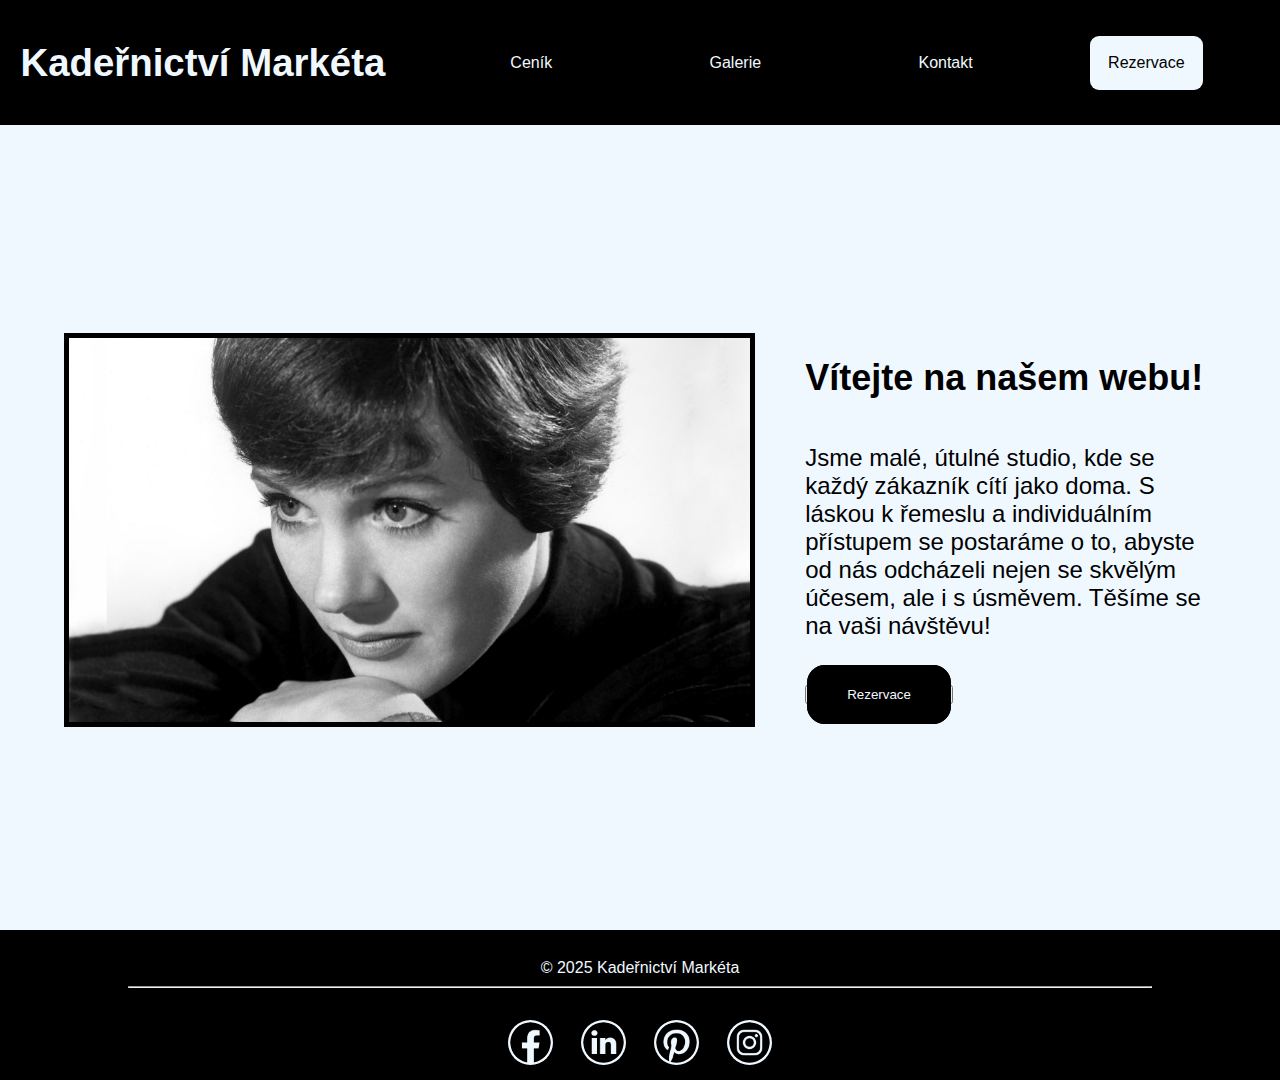
<file: index.html>
<!DOCTYPE html>
<html lang="cs">
<head>
    <meta charset="UTF-8">
    <meta name="viewport" content="width=device-width, initial-scale=1.0">
    <title>Kadeřnictví Markéta</title>
    <link rel="stylesheet" href="index.css">
</head>
<body>
    <header class="header">
        <div class="name">
            <h1><a class="home-btn" href="index.html">Kadeřnictví Markéta</a></h1>
        </div>
        <nav class="menu">
            <div class="sub-menu">
                <a class="menu-btn" href="Cenik.html">Ceník</a>
                <a class="menu-btn" href="Galerie.html">Galerie</a>
                <a class="menu-btn" href="Kontakt.html">Kontakt</a>
                <a class="reserve-btn" href="Rezervace.html">Rezervace</a>
            </div>
        </nav>

    </header>
    <main class="main">
        <article class="main-content">
            <img src="images/haircut11.jpg" class="decor-img">
            <div class="main-text">
                <h2>Vítejte na našem webu!</h2>
                <p class="main-info">Jsme malé, útulné studio, kde se každý zákazník cítí jako doma. S láskou k řemeslu a individuálním přístupem se postaráme o to, abyste od nás odcházeli nejen se skvělým účesem, ale i s úsměvem. Těšíme se na vaši návštěvu!</p>
                <button><a class="current-btn" href="Rezervace.html">Rezervace</a></button>
            </div>
        </article>
    </main>
    <footer class="footer">
        <div class="copyright">
            <p>&copy; 2025 Kadeřnictví Markéta</p>
        </div>
        <hr class="hr">
        <div class="icons">
            <a class="footer-btn" href="https://www.facebook.com/"  ><img src="images/facebook.png" class="icon-img"></i></a>
            <a class="footer-btn" href="https://www.linkedin.com/"><img src="images/linkedin.png" class="icon-img"></i></a>
            <a class="footer-btn" href="https://cz.pinterest.com/"><img src="images/pinterest.png" class="icon-img"></i></a>
            <a class="footer-btn" href="https://www.instagram.com/"><img src="images/instagram.png" class="icon-img"></i></a>
        </div>

    </footer>    
</body>
</html>
</file>
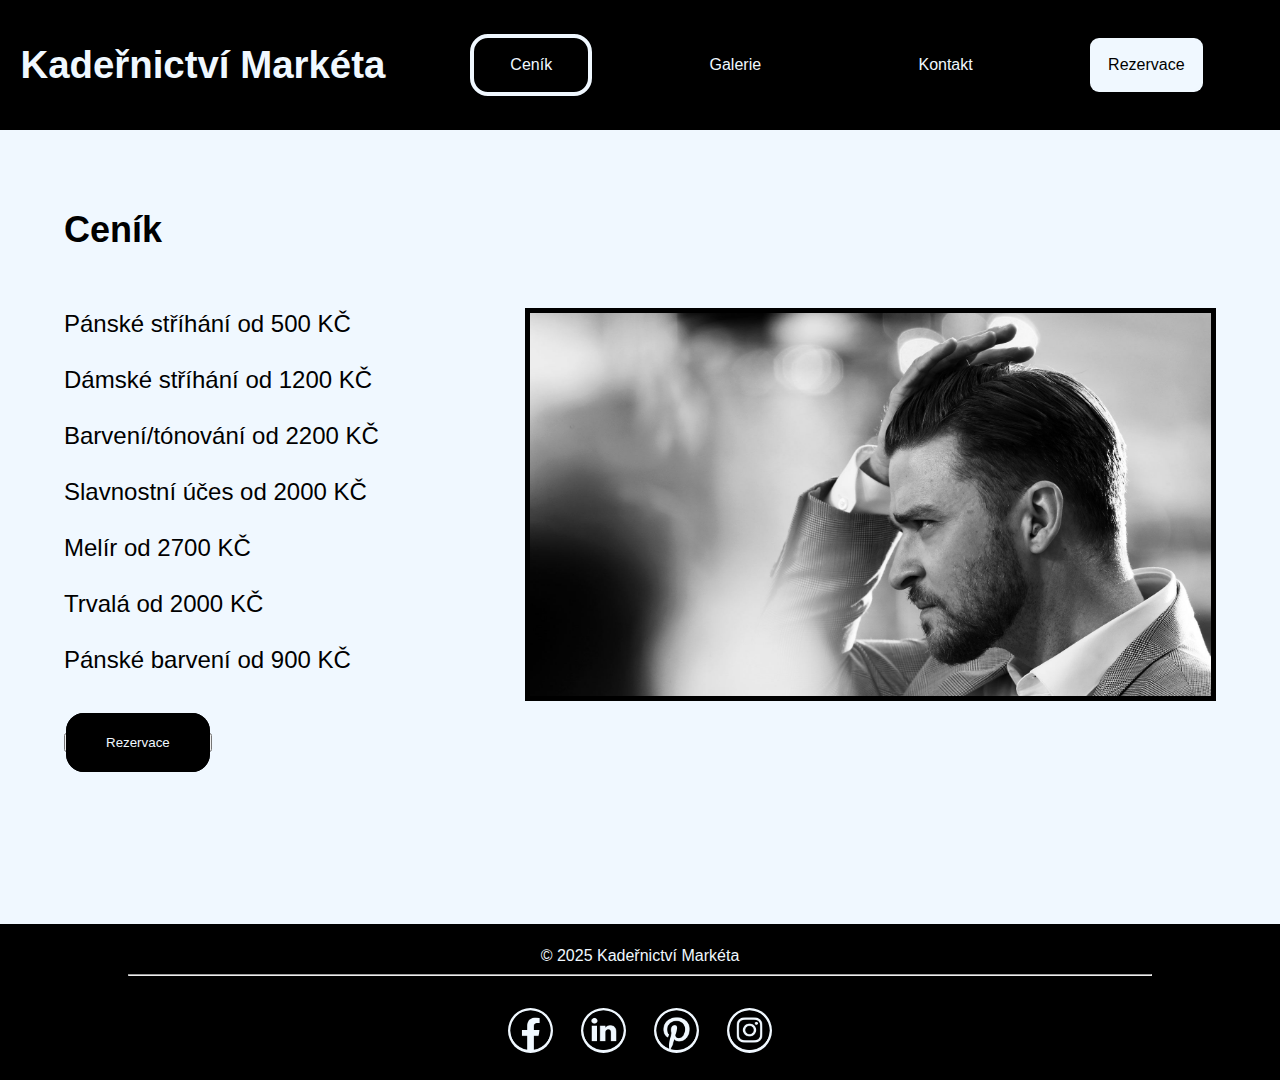
<file: Cenik.html>
<!DOCTYPE html>
<html lang="cs">
<head>
    <meta charset="UTF-8">
    <meta name="viewport" content="width=device-width, initial-scale=1.0">
    <title>Kadeřnictví Markéta</title>
    <link rel="stylesheet" href="cenik.css">

</head>
<body>
    <header class="header">
        <div class="name">
            <h1><a class="home-btn" href="index.html">Kadeřnictví Markéta</a></h1>
        </div>
        <nav class="menu">
            <div class="sub-menu">
                <a class="current-btn" href="Cenik.html">Ceník</a>
                <a class="menu-btn" href="Galerie.html">Galerie</a>
                <a class="menu-btn" href="Kontakt.html">Kontakt</a>
                <a class="reserve-btn" href="Rezervace.html">Rezervace</a>
            </div>
        </nav>

    </header>
    <main class="main">
        <article class="main-content">
            <img src="images/haircut10.jpg" class="decor-img">
            <div class="main-text">
                <h2>Ceník</h2>
                <p class="main-info">Pánské stříhání od 500 KČ<br><br>
                    Dámské stříhání od 1200 KČ<br><br>
                    Barvení/tónování od 2200 KČ<br><br>
                    Slavnostní účes od 2000 KČ<br><br>
                    Melír od 2700 KČ<br><br>
                    Trvalá od 2000 KČ<br><br>
                    Pánské barvení od 900 KČ</p>
                <button><a class="reserve-main-btn" href="Rezervace.html">Rezervace</a></button>
            </div>
        </article>
    </main>
    <footer class="footer">
        <div class="copyright">
            <p>&copy; 2025 Kadeřnictví Markéta</p>
        </div>
        <hr class="hr">
        <div class="icons">
            <a class="footer-btn" href="https://www.facebook.com/" ><img src="images/facebook.png" class="icon-img"></i></a>
            <a class="footer-btn" href="https://www.linkedin.com/" ><img src="images/linkedin.png" class="icon-img"></i></a>
            <a class="footer-btn" href="https://cz.pinterest.com/" ><img src="images/pinterest.png" class="icon-img"></i></a>
            <a class="footer-btn" href="https://www.instagram.com/"><img src="images/instagram.png" class="icon-img"></i></a>
        </div>

    </footer>    
</body>
</html>
</file>
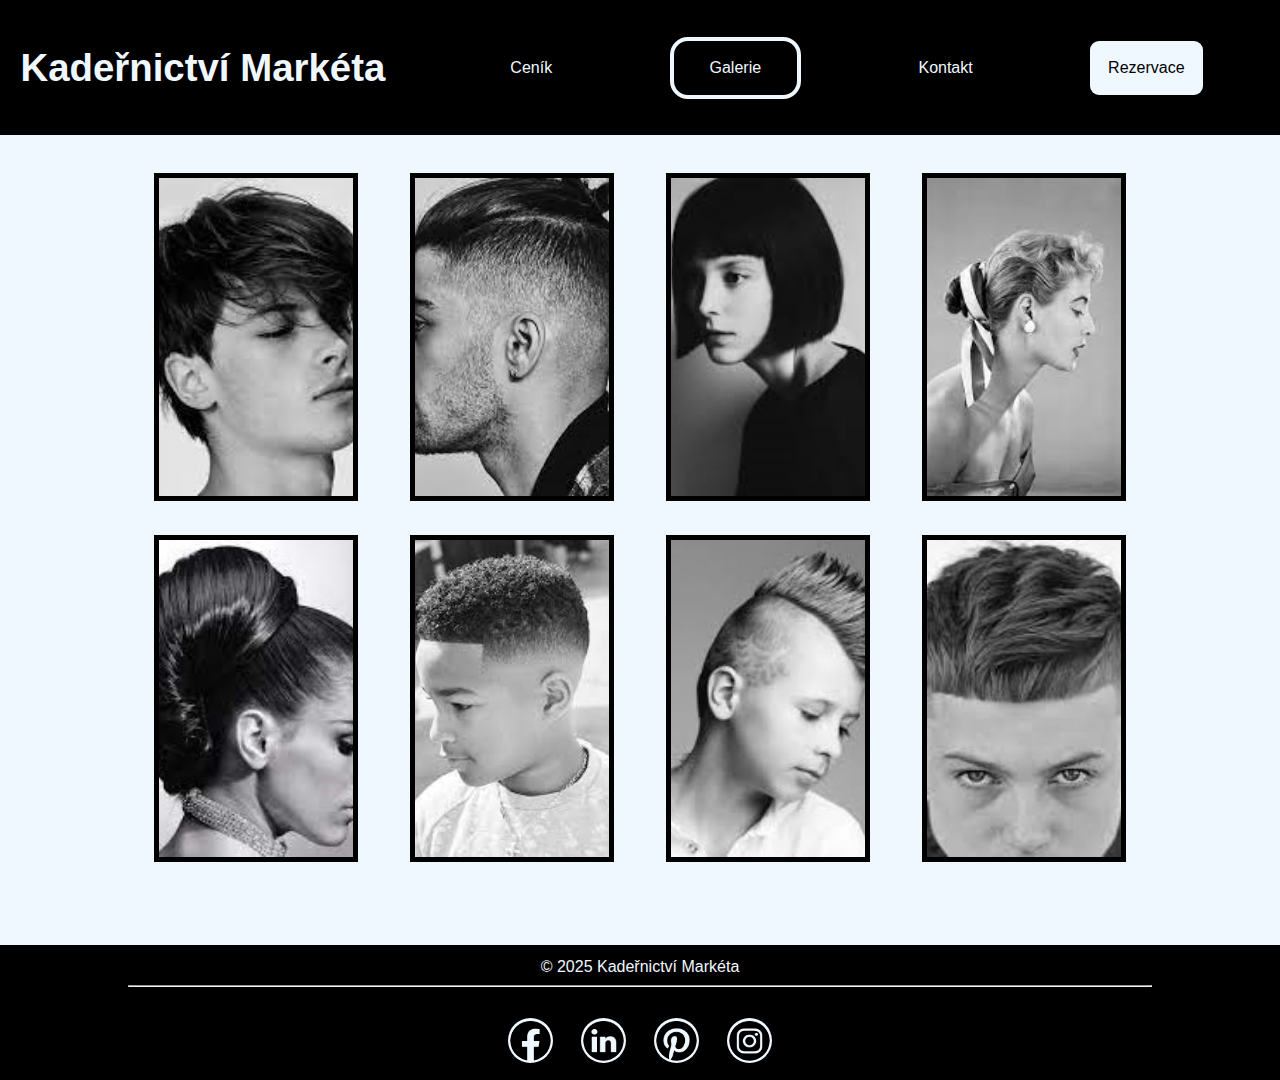
<file: Galerie.html>
<!DOCTYPE html>
<html lang="cs">
<head>
    <meta charset="UTF-8">
    <meta name="viewport" content="width=device-width, initial-scale=1.0">
    <title>Kadeřnictví Markéta</title>
    <link rel="stylesheet" href="galerie.css">

</head>
<body>
    <header class="header">
        <div class="name">
            <h1><a class="home-btn" href="index.html">Kadeřnictví Markéta</a></h1>
        </div>
        <nav class="menu">
            <div class="sub-menu">

                <a class="menu-btn" href="Cenik.html">Ceník</a>
                <a class="current-btn" href="Galerie.html">Galerie</a>
                <a class="menu-btn" href="Kontakt.html">Kontakt</a>
                <a class="reserve-btn" href="Rezervace.html">Rezervace</a>
            </div>
        </nav>

    </header>
    <main class="main">
        <div class="main-content">
            <img src="images/haircut2.jpg" class="gallery-img">
            <img src="images/haircut3.jpg" class="gallery-img">
            <img src="images/Haircut4.jpg" class="gallery-img">
            <img src="images/Haircut5.jpg" class="gallery-img">
            <img src="images/Haircut6.jpg" class="gallery-img">
            <img src="images/Haircut7.jpg" class="gallery-img">
            <img src="images/Haircut8.jpg" class="gallery-img">
            <img src="images/Haircut9.jpg" class="gallery-img">



          </div>
    </main>
    <footer class="footer">
        <div class="copyright">
            <p>&copy; 2025 Kadeřnictví Markéta</p>
        </div>
        <hr class="hr">
        <div class="icons">
            <a class="footer-btn" href="https://www.facebook.com/" ><img src="images/facebook.png" class="icon-img"></i></a>
            <a class="footer-btn" href="https://www.linkedin.com/" ><img src="images/linkedin.png" class="icon-img"></i></a>
            <a class="footer-btn" href="https://cz.pinterest.com/" ><img src="images/pinterest.png" class="icon-img"></i></a>
            <a class="footer-btn" href="https://www.instagram.com/"><img src="images/instagram.png" class="icon-img"></i></a>
        </div>

    </footer>    
</body>
</html>
</file>
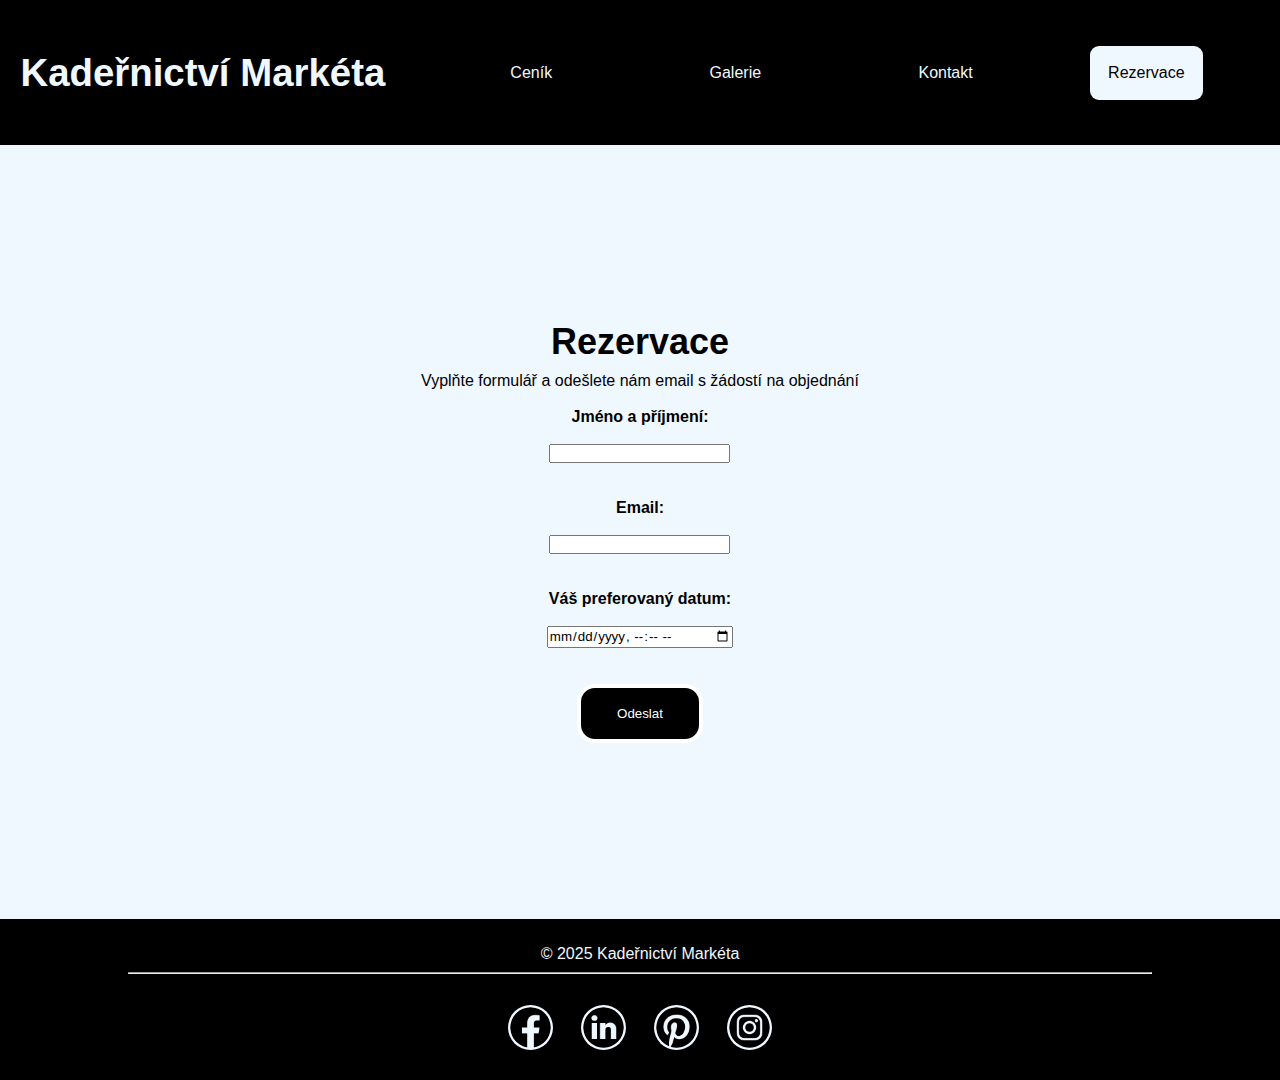
<file: Rezervace.html>
<!DOCTYPE html>
<html lang="cs">
<head>
    <meta charset="UTF-8">
    <meta name="viewport" content="width=device-width, initial-scale=1.0">
    <title>Kadeřnictví Markéta</title>
    <link rel="stylesheet" href="rezervace.css">
</head>
<body>
    <header class="header">
        <div class="name">
            <h1><a class="home-btn" href="index.html">Kadeřnictví Markéta</a></h1>
        </div>
        <nav class="menu">
            <div class="sub-menu">

                <a class="menu-btn" href="Cenik.html">Ceník</a>
                <a class="menu-btn" href="Galerie.html">Galerie</a>
                <a class="menu-btn" href="Kontakt.html">Kontakt</a>
                <a class="reserve-btn" href="Rezervace.html">Rezervace</a>
            </div>
        </nav>

    </header>
    <main class="main">
        <h2>Rezervace</h2>
        <p>Vyplňte formulář a odešlete nám email s žádostí na objednání</p>
        <form action="https://formsubmit.co/filip.levic@email.cz" method="POST">
            <label for="name">Jméno a příjmení:</label><br>
            <input type="text" name="name" required><br><br>
          
            <label for="email">Email:</label><br>
            <input type="email" name="email" required><br><br>
          
            <label for="datetime">Váš preferovaný datum:</label><br>
            <input type="datetime-local" name="datetime" step="1800" required><br><br>
          
            <button type="submit" class="submit-btn">Odeslat</button>
          </form>
          
    </main>
    <footer class="footer">
        <div class="copyright">
            <p>&copy; 2025 Kadeřnictví Markéta</p>
        </div>
        <hr class="hr">
        <div class="icons">
            <a class="footer-btn" href="#about"  ><img src="images/facebook.png" class="icon-img"></i></a>
            <a class="footer-btn" href="#pricing"><img src="images/linkedin.png" class="icon-img"></i></a>
            <a class="footer-btn" href="#gallery"><img src="images/pinterest.png" class="icon-img"></i></a>
            <a class="footer-btn" href="#contact"><img src="images/instagram.png" class="icon-img"></i></a>
        </div>

    </footer>    
</body>
</html>
</file>
<file: index.css>
* {
    margin: 0;
    padding: 0;
    box-sizing: border-box;
    font-family: Arial, sans-serif;
}
body{
    background-color: aliceblue;
    height: 120vh;
    display: flex;
    flex-direction: column;
    align-items: stretch;
    justify-content: stretch;
    gap: 5px;

}
.header{
    background-color: rgb(0, 0, 0);
    height: 15vh;
    width: 100%;
    display: flex;

    justify-content: stretch;
}
.name{
    width: 30%;
    font-size: 1.5vw;
    margin-left: 1vw;
    display: flex;
    justify-content: center;
    align-items: center;
    color: aliceblue;
}

.home-btn{
    color: aliceblue;
    text-decoration: none;
}
.menu{
    width: 70%;

    display: flex;
    flex-direction: row;
    align-items: stretch;

}
.sub-menu{
    width: 100%;

    display: flex;
    flex-direction: row;
    align-items: center;
    justify-content: space-evenly;
}
.menu-btn{
    color: aliceblue;
    text-decoration: none;
    border: solid 0.5vh black;
    border-radius:  2vh;
    padding:  2vh 4vh;
    transition: background-color 0.3s ease, transform 0.3s ease;
}
.menu-btn:hover {
    background-color: white;
    color: black; 
    transform: scale(1.25);
  }
.reserve-btn{
    background-color: aliceblue;
    border-radius: 1vh;
    padding: 2vh;
    color: black;
    text-decoration: none;
    transition: background-color 0.3s ease, transform 0.3s ease;
}
.reserve-btn:hover {
    background-color: black;
    color: white; 
    border: solid 0.5vh white;
    border-radius:  2vh;
    transform: scale(1.25);
  }
.current-btn{
    color: aliceblue;
    background-color: black;
    text-decoration: none;
    border: solid 0.5vh black;
    border-radius:  2vh;
    padding:  2vh 4vh;
    transition: background-color 0.3s ease, transform 0.3s ease;
}
.current-btn:hover {
    background-color: white;
    color: black; 
    transform: scale(1.25);
  }
.main{
    margin-top: 50px;
    background-color: aliceblue;
    height: 70%;
    width: 100%;
    display: flex;
    flex-direction: column;
    align-items: center;
    justify-content: center;
}
.main-content{
    height: 80%;
    width: 90%;
    display: flex;
    flex-direction: row;
    align-items: center;
    gap: 50px;
    justify-content: space-between;
}
.decor-img{
    max-height: 100%;
    max-width:  60%;
    object-fit:cover;
    border: 5px solid black;
    height: auto;
    width: 60%;
}
.main-text{
    height: 100%;
    width: 40%;
    display: flex;
    flex-direction: column;
    align-items: start  ;
    gap: 5vh;
    justify-content: center;
}

h2{
    font-size: 36px;
}
.main-info{
    font-size: 24px;
}
.footer{margin-top: 5vh;
    background-color: rgb(0, 0, 0);
    height: 15%;
    display: flex;
    flex-direction: column;
    align-items: center;
    justify-content: center;
    gap: 1vh;
    width: 100%;
}
.copyright{
    margin-top: 2vh;
    color: aliceblue;
    display: flex;
    justify-content: center;
    width: 100%;
}
.hr{
    color: aliceblue;
    width: 80%;
}
.icons{
    margin-top: 2.5vh;
    width:25% ;
    display: flex;
    justify-content: space-evenly;
}
.icon-img{
    background-color: aliceblue;
    padding: 0.25vh;
    border-radius: 50%;
    min-width: 15px;
    width: 5vh;
}

@media (max-width: 780px) {
    body{
        font-size: 18px;
        height: fit-content;
    }
    .header{
        background-color: rgb(0, 0, 0);
        height: 15%;
        width: 100%;
        display: flex;
        gap: 2vh;
        flex-direction: column;
        justify-content: center;
        align-items: center;
    }
    .name{
        margin-top: 2vh;
        width: 80%;
        font-size: 12px;
        display: flex;
        justify-content: center;
        align-items: center;
        color: aliceblue;
    }
    .menu{
        width: 90%;
        margin-bottom: 2vh;
        display: flex;
        flex-direction: row;
        align-items: stretch;
        gap: 2px;
        font-size: 12px;
    }
    .main-content{
        height: 80%;
        width: 100%;
        display: flex;
        flex-direction: column-reverse;
        gap: 5vh

    }
    .main-text{
        height: 100%;
        width: 80%;
        display: flex;
        flex-direction: column;
        align-items: flex-start;
        gap: 3vh;
        align-items: center;
        justify-content: space-between;
    }
    .main{
        height: fit-content;
        margin-bottom: 5vh;
    }
    .menu-btn{
        padding:  0.5vh 1vh;
    }
    .reserve-btn{
        padding: 1vh;  
    }
    .icons{
        margin-top: 2.5vh;
        width:100% ;
        display: flex;
        justify-content: space-evenly;
    }

}
</file>
<file: cenik.css>
* {
    margin: 0;
    padding: 0;
    box-sizing: border-box;
    font-family: Arial, sans-serif;
}
body{
    background-color: aliceblue;
    height: 120vh;
    display: flex;
    flex-direction: column;
    align-items: stretch;
    justify-content: stretch;
    gap: 5px;
}
.header{
    background-color: rgb(0, 0, 0);
    height: 15vh;
    width: 100%;
    display: flex;

    justify-content: stretch;
}
.name{
    width: 30%;
    font-size: 1.5vw;
    margin-left: 1vw;
    display: flex;
    justify-content: center;
    align-items: center;
    color: aliceblue;
}
.home-btn{
    color: aliceblue;
    text-decoration: none;
}
.menu{
    width: 70%;

    display: flex;
    flex-direction: row;
    align-items: stretch;

}
.sub-menu{
    width: 100%;

    display: flex;
    flex-direction: row;
    align-items: center;
    justify-content: space-evenly;
}
.menu-btn{
    color: aliceblue;
    text-decoration: none;
    border: solid 0.5vh black;
    border-radius:  2vh;
    padding:  2vh 4vh;
    transition: background-color 0.3s ease, transform 0.3s ease;
}
.menu-btn:hover {
    background-color: white;
    color: black; 
    transform: scale(1.25);
  }
.reserve-btn{
    background-color: aliceblue;
    border-radius: 1vh;
    padding: 2vh;
    color: black;
    text-decoration: none;
    transition: background-color 0.3s ease, transform 0.3s ease;
}
.reserve-btn:hover {
    background-color: black;
    color: white; 
    border: solid 0.5vh white;
    border-radius:  2vh;
    transform: scale(1.25);
  }

.current-btn{
    color: aliceblue;
    text-decoration: none;
    border: solid 0.5vh aliceblue;
    border-radius:  2vh;
    padding:  2vh 4vh;
}

.main{
    background-color: aliceblue;
    height: 85vh;
    display: flex;
    flex-direction: column;
    align-items: center;
    justify-content: center;
}
.main-content{
    height: 80%;
    width: 90%;
    display: flex;
    flex-direction: row-reverse;
    align-items: center;
    gap: 5%    ;
    justify-content: space-around;
}
.decor-img{
    max-height: 100%;
    max-width:  60%;
    object-fit:cover;
    border: 5px solid black;
    height: auto;
    width: 60%;
}
.main-text{

    width: 40%;
    height: 100%;
    display: flex;
    flex-direction: column;
    align-items: flex-start;
    gap: 10%;
    justify-content: flex-start;
}

h2{
    font-size: 36px;
}
.main-info{
    font-size: 24px;
}
.footer{margin-top: 5vh;
    background-color: rgb(0, 0, 0);
    height: 15%;
    display: flex;
    flex-direction: column;
    align-items: center;
    justify-content: center;
    gap: 1vh;
    width: 100%;
}
.copyright{
    color: aliceblue;
    display: flex;
    justify-content: center;
    width: 100%;
}
.hr{
    color: aliceblue;
    width: 80%;
}
.icons{
    margin-top: 2.5vh;
    width:25% ;
    display: flex;
    justify-content: space-evenly;
}
.icon-img{
    background-color: aliceblue;
    padding: 0.25vh;
    border-radius: 50%;
    min-width: 15px;
    width: 5vh;
}
.reserve-main-btn{
    color: aliceblue;
    background-color: black;
    text-decoration: none;
    border: solid 0.5vh black;
    border-radius:  2vh;
    padding:  2vh 4vh;
    transition: background-color 0.3s ease, transform 0.3s ease;
}
.reserve-main-btn:hover {
    background-color: white;
    color: black; 
    transform: scale(1.25);
  }
@media (max-width: 780px) {
    body{
        font-size: 18px;
        height: fit-content;
    }
    .header{
        background-color: rgb(0, 0, 0);
        height: 15%;
        width: 100%;
        display: flex;
        gap: 2vh;
        flex-direction: column;
        justify-content: center;
        align-items: center;
    }
    .name{
        margin-top: 2vh;
        width: 80%;
        font-size: 12px;
        display: flex;
        justify-content: center;
        align-items: center;
        color: aliceblue;
    }
    .menu{
        width: 90%;
        margin-bottom: 2vh;
        display: flex;
        flex-direction: row;
        align-items: stretch;
        gap: 2px;
        font-size: 12px;
    }
    .main-content{
        height: 80%;
        width: 100%;
        display: flex;
        flex-direction: column-reverse;
        align-items: center;
        justify-content: center;
        gap: 5vh

    }
    .main-text{
        height: 100%;
        width: 80%;
        display: flex;
        flex-direction: column;
        align-items: flex-start;
        gap: 3vh;
        justify-content: space-between;
    }
    .main{
        height: fit-content;
        margin-bottom: 5vh;
    }
    .current-btn{
        color: aliceblue;
        text-decoration: none;
        border: solid 0.5vh aliceblue;
        border-radius:  1vh;
        padding:  1vh 2vh;
    }
    .decor-img{
        max-height: 100%;
        max-width:  80%;
        height: auto;
        width: auto;
    }
    .menu-btn{
        padding:  0.5vh 1vh;
    }
    .reserve-btn{
        padding: 1vh;  
    }
    .icons{
        margin-top: 2.5vh;
        width:100% ;
        display: flex;
        justify-content: space-evenly;
    }
}
</file>
<file: galerie.css>
* {
    margin: 0;
    padding: 0;
    box-sizing: border-box;
    font-family: Arial, sans-serif;
}
body{
    background-color: aliceblue;
    height: 120vh;
    display: flex;
    flex-direction: column;

}
.header{
    background-color: rgb(0, 0, 0);
    height: 15vh;
    width: 100%;
    display: flex;

    justify-content: stretch;
}
.name{
    width: 30%;
    margin-left: 1vw;
    font-size: 1.5vw;
    display: flex;
    justify-content: center;
    align-items: center;
    color: aliceblue;
}
.menu{
    width: 70%;

    display: flex;
    flex-direction: row;
    align-items: stretch;

}
.sub-menu{
    width: 100%;

    display: flex;
    flex-direction: row;
    align-items: center;
    justify-content: space-evenly;
}

.current-btn{
    color: aliceblue;
    text-decoration: none;
    border: solid 0.5vh aliceblue;
    border-radius:  2vh;
    padding:  2vh 4vh;
}
.menu-btn{
    color: aliceblue;
    text-decoration: none;
    border: solid 0.5vh black;
    border-radius:  2vh;
    padding:  2vh 4vh;
    transition: background-color 0.3s ease, transform 0.3s ease;
}
.menu-btn:hover {
    background-color: white;
    color: black; 
    transform: scale(1.25);
  }
.reserve-btn{
    background-color: aliceblue;
    border-radius: 1vh;
    padding: 2vh;
    color: black;
    text-decoration: none;
    transition: background-color 0.3s ease, transform 0.3s ease;
}
.reserve-btn:hover {
    background-color: black;
    color: white; 
    border: solid 0.5vh white;
    border-radius:  2vh;
    transform: scale(1.25);
  }
.main{
    background-color: aliceblue;
    height: 85vh;
    width: 100%;
    display: flex;
    justify-content: center;
    align-items: center;
}
.main-content{
    height: 90%;
    width: 80%;
    display: grid;

    justify-content: center;
    gap: 5%;
    grid-template-columns: 20% 20% 20% 20%;
}

.gallery-img{
    width: 100%;
    height: 100%;
    object-fit: cover;
    border: 5px solid black;
}


.footer{margin-top: 5vh;
    background-color: rgb(0, 0, 0);
    height: 15vh;
    display: flex;
    flex-direction: column;
    align-items: center;
    justify-content: center;
    gap: 1vh;
    width: 100%;
}
.copyright{
    color: aliceblue;
    display: flex;
    justify-content: center;
    width: 100%;
}
.hr{
    color: aliceblue;
    width: 80%;
}
.icons{
    margin-top: 2.5vh;
    width:25% ;
    display: flex;
    justify-content: space-evenly;
}
.icon-img{
    background-color: aliceblue;
    padding: 0.25vh;
    border-radius: 50%;
    min-width: 15px;
    width: 5vh;
}
.home-btn{
    color: aliceblue;
    text-decoration: none;
}

@media (max-width: 780px) {
    body{
        font-size: 18px;
        height: fit-content;
    }
    .header{
        background-color: rgb(0, 0, 0);
        height: 15%;
        width: 100%;
        display: flex;
        gap: 2vh;
        flex-direction: column;
        justify-content: center;
        align-items: center;
    }
    .name{
        margin-top: 2vh;
        width: 80%;
        font-size: 12px;
        display: flex;
        justify-content: center;
        align-items: center;
        color: aliceblue;
    }
    .menu{
        width: 90%;
        margin-bottom: 2vh;
        display: flex;
        flex-direction: row;
        align-items: stretch;
        gap: 2px;
        font-size: 12px;
    }
    .main-content{
        height: 80%;
        width: 100%;
        display: flex;
        flex-direction: column-reverse;
        align-items: center;
        justify-content: center;
        gap: 5vh

    }
    .main-text{
        height: 100%;
        width: 80%;
        display: flex;
        flex-direction: column;
        align-items: flex-start;
        gap: 3vh;
        justify-content: space-between;
    }
    .main{
        height: fit-content;
        margin-bottom: 5vh;
    }
    .current-btn{
        color: aliceblue;
        text-decoration: none;
        border: solid 0.5vh aliceblue;
        border-radius:  1vh;
        padding:  1vh 2vh;
    }
    .menu-btn{
        padding:  0.5vh 1vh;
    }
    .reserve-btn{
        padding: 1vh;  
    }
    .icons{
        margin-top: 2.5vh;
        width:100% ;
        display: flex;
        justify-content: space-evenly;
    }
}
</file>
<file: rezervace.css>
* {
    margin: 0;
    padding: 0;
    box-sizing: border-box;
    font-family: Arial, sans-serif;
}
body{
    height: 120vh;
    display: flex;
    flex-direction: column;
    background-color: aliceblue;
}
.header{
    background-color: rgb(0, 0, 0);
    height: 15%;
    width: 100%;
    display: flex;

    justify-content: stretch;
}
.name{
    width: 30%;
    margin-left: 1vw;
    font-size: 1.5vw;
    display: flex;
    justify-content: center;
    align-items: center;
    color: aliceblue;
}
.menu{
    width: 70%;

    display: flex;
    flex-direction: row;
    align-items: stretch;

}
.sub-menu{
    width: 100%;

    display: flex;
    flex-direction: row;
    align-items: center;
    justify-content: space-evenly;
}
.menu-btn{
    color: aliceblue;
    text-decoration: none;
    border: solid 0.5vh black;
    border-radius:  2vh;
    padding:  2vh 4vh;
    transition: background-color 0.3s ease, transform 0.3s ease;
}
.menu-btn:hover {
    background-color: white;
    color: black; 
    transform: scale(1.25);
  }
.reserve-btn{
    background-color: aliceblue;
    border-radius: 1vh;
    padding: 2vh;
    color: black;
    text-decoration: none;
    transition: background-color 0.3s ease, transform 0.3s ease;
}
.reserve-btn:hover {
    background-color: black;
    color: white; 
    border: solid 0.5vh white;
    border-radius:  2vh;
    transform: scale(1.25);
  }
.main{
    background-color: aliceblue;
    height: 80%;
    display: flex;
    flex-direction: column;
    justify-content: center;
    align-items: center;
}
.main > h2 {
    font-size: 36px;
    font-weight: bold;
 }
.main > p {
   margin: 1vh 0vh 2vh 0vh; 
}
.footer{
    background-color: rgb(0, 0, 0);
    height: 20vh;
    display: flex;
    flex-direction: column;
    align-items: center;
    justify-content: center;
    gap: 1vh;
    width: 100%;
}
.copyright{
    color: aliceblue;
    display: flex;
    justify-content: center;
    width: 100%;
}
.hr{
    color: aliceblue;
    width: 80%;
}
.icons{
    margin-top: 2.5vh;
    width:25% ;
    display: flex;
    justify-content: space-evenly;
}
.icon-img{
    background-color: aliceblue;
    padding: 0.25vh;
    border-radius: 50%;
    width: 5vh;
}
.home-btn{
    color: aliceblue;
    text-decoration: none;
}
label{
    
    font-weight: bold;
}

form{
    display: flex;
    flex-direction: column;
    justify-content: center;
    
    align-items: center;
}

.submit-btn{
    background-color: black;
    color: white;
    border: solid 0.5vh white;
    border-radius:  2vh;
    padding: 2vh 4vh;
}
@media (max-width: 780px) {
    body{
        font-size: 18px;
        height: 100vh;
    }
    .header{
        background-color: rgb(0, 0, 0);
        height: 15%;
        width: 100%;
        display: flex;
        gap: 2vh;
        flex-direction: column;
        justify-content: center;
        align-items: center;
    }
    .name{
        margin-top: 2vh;
        width: 80%;
        font-size: 12px;
        display: flex;
        justify-content: center;
        align-items: center;
        color: aliceblue;
    }
    .menu{
        width: 90%;
        margin-bottom: 2vh;
        display: flex;
        flex-direction: row;
        align-items: stretch;
        gap: 2px;
        font-size: 12px;
    }
    .main-content{
        height: 80%;
        width: 100%;
        display: flex;
        flex-direction: column-reverse;
        gap: 5vh

    }
    .main-text{
        height: 100%;
        width: 80%;
        display: flex;
        flex-direction: column;
        align-items: flex-start;
        gap: 3vh;
        align-items: center;
        justify-content: space-between;
    }
    .main{
        height: fit-content;
        margin-bottom: 5vh;
    }
    .current-btn{
        color: aliceblue;
        text-decoration: none;
        border: solid 0.5vh aliceblue;
        border-radius:  1vh;
        padding:  1vh 2vh;
    }
    .footer{
        height: 30%;
    }
    .menu-btn{
        padding:  0.5vh 1vh;
    }
    .reserve-btn{
        padding: 1vh;  
    }
    .icons{
        margin-top: 2.5vh;
        width:100% ;
        display: flex;
        justify-content: space-evenly;
    }
}
</file>
